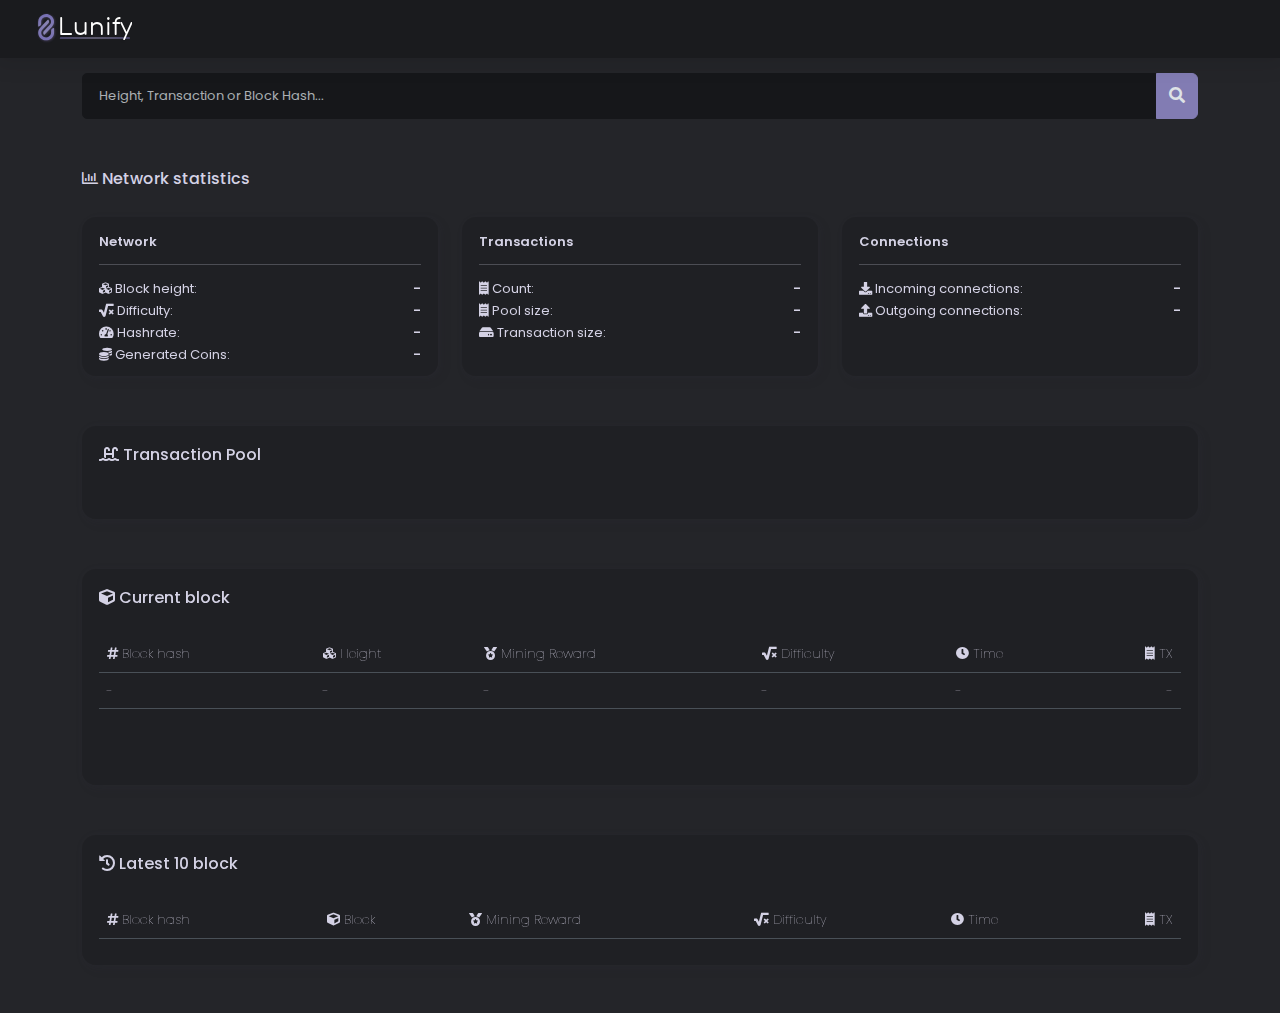
<file: index.html>
<!DOCTYPE html>
<html lang="en" data-bs-theme="dark">

<head>
  <meta charset="utf-8">
  <meta name="viewport" content="width=device-width, initial-scale=1">
  <title>Lunify - Block Explorer</title>

  <link href="/img/logo.png" rel="shortcut icon" type="image/x-icon">

  <link rel="stylesheet" href="https://cdnjs.cloudflare.com/ajax/libs/font-awesome/5.15.4/css/all.min.css" integrity="sha512-1ycn6IcaQQ40/MKBW2W4Rhis/DbILU74C1vSrLJxCq57o941Ym01SwNsOMqvEBFlcgUa6xLiPY/NS5R+E6ztJQ==" crossorigin="anonymous" referrerpolicy="no-referrer">

  <link href="/css/bootstrap.min.css" rel="stylesheet">
  <link href="/css/style.css" rel="stylesheet">
</head>

<body>
  <header data-bs-theme="dark">
    <nav class="navbar navbar-expand-md navbar-dark fixed-top bg-dark ps-4 pe-4">
      <div class="container-fluid">
        <a class="navbar-brand" href="/">
          <img src="/img/logo_with_text.svg">
        </a>
      </div>
    </nav>
  </header>

  <main class="more">
    <div class="container">
      
      <div class="input-group mb-3">
        <input type="text" class="form-control" id="searchBar" placeholder="Height, Transaction or Block Hash...">
        <button class="btn btn-theme" onclick="searchBlockTX()" type="button" id="button-addon2"><i class="fas fa-search"></i></button>
      </div>
      
      <div class="mt-50">
        <h5 class="mb-4"><i class="far fa-chart-bar"></i> Network statistics</h5>

        <div class="row p-0 fs-13">
          <div class="col-12 col-md-4">
            <div class="transparantCard h-100">
              <span class="fw-600">Network</span>
              <hr class="margin-13-0">
              <div class="lh-22">
                <div class="d-flex justify-content-between">
                  <span><i class="fas fa-cubes"></i> Block height:</span>
                  <span id="blockHeight" class="fw-600">-</span>
                </div>
                <div class="d-flex justify-content-between">
                  <span><i class="fas fa-square-root-alt"></i> Difficulty:</span>
                  <span id="difficulty" class="fw-600">-</span>
                </div>
                <div class="d-flex justify-content-between">
                  <span><i class="fas fa-tachometer-alt"></i> Hashrate:</span>
                  <span id="hashrate" class="fw-600">-</span>
                </div>
                <div class="d-flex justify-content-between">
                  <span><i class="fas fa-coins"></i> Generated Coins:</span>
                  <span id="generatedCoins" class="fw-600">-</span>
                </div>
              </div>
            </div>
          </div>
          <div class="col-12 col-md-4 mt-4 mt-md-0">
            <div class="transparantCard h-100">
              <span class="fw-600">Transactions</span>
              <hr class="margin-13-0">
              <div class="lh-22">
                <div class="d-flex justify-content-between">
                  <span><i class="fas fa-receipt"></i> Count:</span>
                  <span id="txCount" class="fw-600">-</span>
                </div>
                <div class="d-flex justify-content-between">
                  <span><i class="fas fa-receipt"></i> Pool size:</span>
                  <span id="txPoolSize" class="fw-600">-</span>
                </div>
                <div class="d-flex justify-content-between">
                  <span><i class="fas fa-hdd"></i> Transaction size:</span>
                  <span id="txSize" class="fw-600">-</span>
                </div>
              </div>
            </div>
          </div>
          <div class="col-12 col-md-4 mt-4 mt-md-0">
            <div class="transparantCard h-100">
              <span class="fw-600">Connections</span>
              <hr class="margin-13-0">
              <div class="lh-22">
                <div class="d-flex justify-content-between">
                  <span><i class="fas fa-download"></i> Incoming connections:</span>
                  <span id="conIn" class="fw-600">-</span>
                </div>
                <div class="d-flex justify-content-between">
                  <span><i class="fas fa-upload"></i> Outgoing connections:</span>
                  <span id="conOut" class="fw-600">-</span>
                </div>
              </div>
            </div>
          </div>
        </div>
      </div>

      <div class="mt-50 transparantCard">
        <h5 class="mb-4"><i class="fas fa-swimming-pool"></i> Transaction Pool</h5>

        <div class="table-responsive">
          <table class="table">
            <thead id="poolThead"></thead>
            <tbody id="poolTbody"></tbody>
          </table>
        </div>
      </div>

      <div class="mt-50 transparantCard">
        <h5 class="mb-4"><i class="fas fa-cube"></i> Current block</h5>

        <div class="table-responsive">
          <table class="table">
            <thead>
              <tr>
                <th><i class="fas fa-hashtag"></i> Block hash</th>
                <th><i class="fas fa-cubes"></i> Height</th>
                <th><i class="fas fa-medal"></i> Mining Reward</th>
                <th><i class="fas fa-square-root-alt"></i> Difficulty</th>
                <th><i class="fas fa-clock"></i> Time</th>
                <th class="text-end"><i class="fas fa-receipt"></i> TX</th>
              </tr>
            </thead>
            <tbody>
              <tr>
                <th id="cbHash">-</th>
                <th id="cbHeight">-</th>
                <th id="cbReward">-</th>
                <th id="cbDifficulty">-</th>
                <th id="cbTime">-</th>
                <th id="cbTX" class="text-end">-</th>
              </tr>
            </tbody>
          </table>
        </div>

        <div class="table-responsive">
          <table class="table" style="margin-top:34px;">
            <thead id="cbTxsThead"></thead>
            <tbody id="cbTxsTbody"></tbody>
          </table>
        </div>
      </div>

      <div class="mt-50 transparantCard mb-5">
        <h5 class="mb-4"><i class="fas fa-history"></i> Latest 10 block</h5>

        <div class="table-responsive">
          <table class="table">
            <thead>
              <tr>
                <th><i class="fas fa-hashtag"></i> Block hash</th>
                <th><i class="fas fa-cube"></i> Block</th>
                <th><i class="fas fa-medal"></i> Mining Reward</th>
                <th><i class="fas fa-square-root-alt"></i> Difficulty</th>
                <th><i class="fas fa-clock"></i> Time</th>
                <th class="text-end"><i class="fas fa-receipt"></i> TX</th>
              </tr>
            </thead>
            <tbody id="last10Blocks"></tbody>
          </table>
        </div>
      </div>

    </div>
  </main>

  <script src="/js/bootstrap.bundle.min.js"></script>
  <script src="/js/moment.js"></script>
  <script src="/js/config.js"></script>
  <script src="/js/doms.js"></script>
  <script src="/js/utils.js"></script>

  <script src="/js/core.js"></script>
  <script src="/js/search.js"></script>
  <script src="/js/statistics.js"></script>
  <script src="/js/index.js"></script>
</body>
</html>
</file>
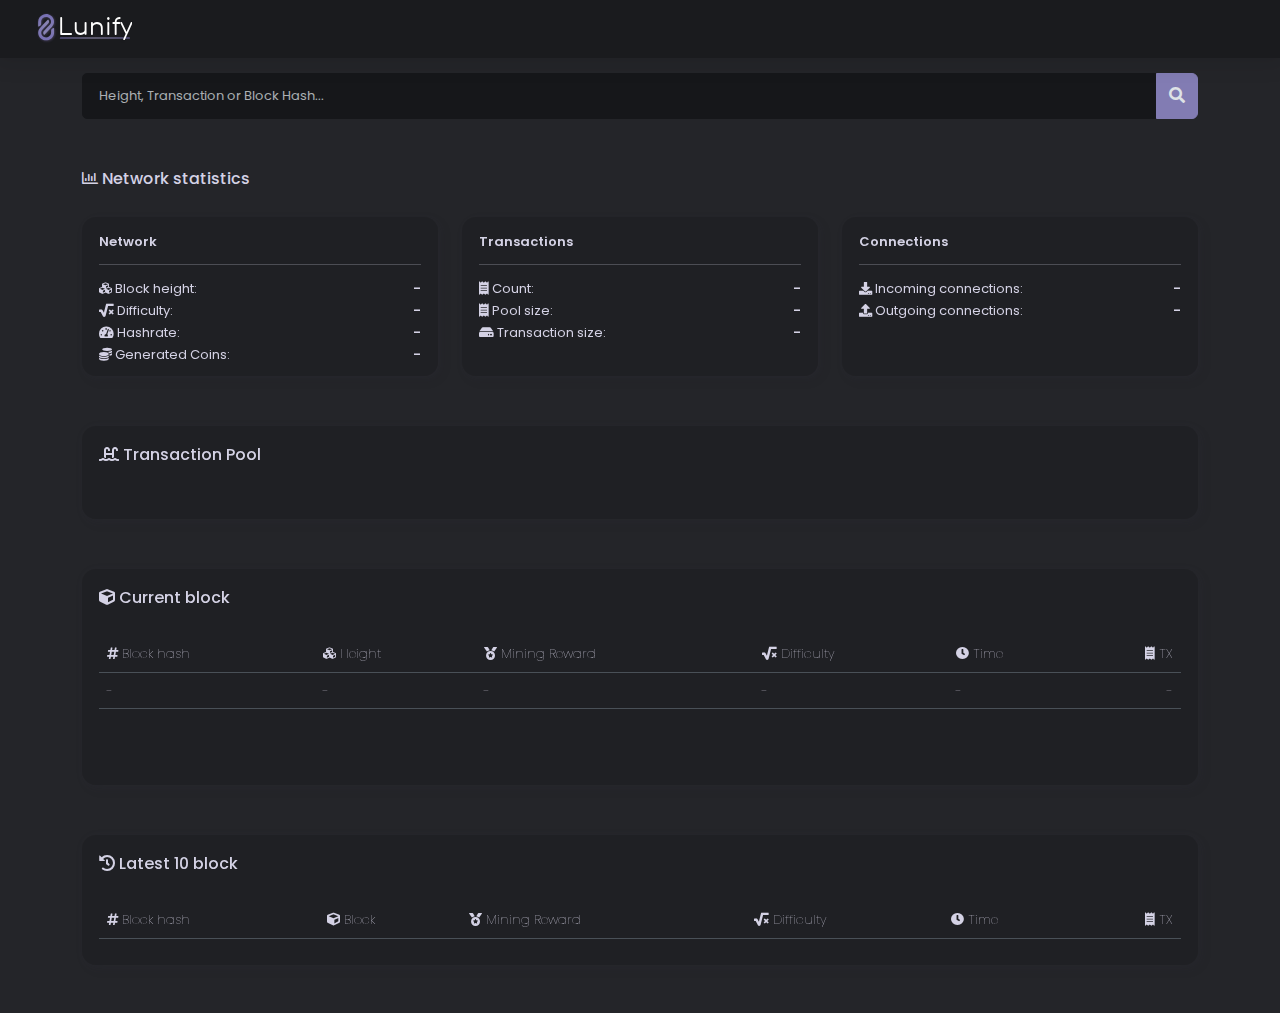
<file: block.html>
<!DOCTYPE html>
<html lang="en" data-bs-theme="dark">

<head>
  <meta charset="utf-8">
  <meta name="viewport" content="width=device-width, initial-scale=1">
  <title>Lunify - Block</title>

  <link href="/img/logo.png" rel="shortcut icon" type="image/x-icon">

  <link rel="stylesheet" href="https://cdnjs.cloudflare.com/ajax/libs/font-awesome/5.15.4/css/all.min.css" integrity="sha512-1ycn6IcaQQ40/MKBW2W4Rhis/DbILU74C1vSrLJxCq57o941Ym01SwNsOMqvEBFlcgUa6xLiPY/NS5R+E6ztJQ==" crossorigin="anonymous" referrerpolicy="no-referrer">

  <link href="/css/bootstrap.min.css" rel="stylesheet">
  <link href="/css/style.css" rel="stylesheet">
</head>

<body>
  <header data-bs-theme="dark">
    <nav class="navbar navbar-expand-md navbar-dark fixed-top bg-dark ps-4 pe-4">
      <div class="container-fluid">
        <a class="navbar-brand" href="/">
          <img src="/img/logo_with_text.svg">
        </a>
      </div>
    </nav>
  </header>

  <main class="more">
    <div class="container">
      
      <div class="input-group mb-3">
        <input type="text" class="form-control" id="searchBar" placeholder="Height, Transaction or Block Hash...">
        <button class="btn btn-theme" onclick="searchBlockTX()" type="button" id="button-addon2"><i class="fas fa-search"></i></button>
      </div>
      
      <div class="mt-50 transparantCard">
        <h5 class="mb-4"><i class="fas fa-cube"></i>&nbsp;&nbsp;&nbsp;<i class="fas fa-caret-left" id="previousBlock"></i>&nbsp;&nbsp;Block&nbsp;&nbsp;<i class="fas fa-caret-right" id="nextBlock"></i>&nbsp;&nbsp;&nbsp;<span class="fw-600 word-break" id="blockHash">-</span></h5>

        <div class="informationUnit">
          <div class="row" style="font-size: 13px;">
            <div class="col-12 col-md-4">
              <div class="informationTable">
                <div class="infoItem">
                  <span><i class="fas fa-cubes"></i> Height</span>
                  <span id="cbHeight">-</span>
                </div>
                <div class="infoItem">
                  <span><i class="fas fa-clock"></i> Timestamp</span>
                  <span id="cbTime">-</span>
                </div>
                <div class="infoItem">
                  <span><i class="fas fa-square-root-alt"></i> Difficulty</span>
                  <span id="cbDifficulty">-</span>
                </div>
              </div>
            </div>
            <div class="col-12 col-md-4">
              <div class="informationTable">
                <div class="infoItem">
                  <span><i class="fas fa-hdd"></i> Block size</span>
                  <span id="cbBlockSize">-</span>
                </div>
                <div class="infoItem">
                  <span><i class="fas fa-coins"></i> Total generated coins</span>
                  <span id="cbGeneratedCoins">-</span>
                </div>
                <div class="infoItem">
                  <span><i class="fas fa-receipt"></i> Transactions</span>
                  <span id="cbTX">-</span>
                </div>
              </div>
            </div>
            <div class="col-12 col-md-4">
              <div class="informationTable">
                <div class="infoItem">
                  <span><i class="fas fa-medal"></i> Block Reward</span>
                  <span id="cbReward">-</span>
                </div>
                <div class="infoItem">
                  <span><i class="fas fa-unlock"></i> Unlocked Block</span>
                  <span id="cbUnlocked">-</span>
                </div>
              </div>
            </div>
          </div>
        </div>
      </div>

      <div class="mt-50">
        <div class="transparantCard">
          <h5 class="mb-4"><i class="fas fa-receipt"></i> Coinbase Transaction <span id="coinbaseType"></span></h5>

          <table class="table">
            <thead>
              <tr>
                <th><i class="fas fa-hashtag"></i> Hash</th>
                <th><i class="fas fa-coins"></i> Amount</th>
              </tr>
            </thead>
            <tbody id="cbTxsTbodyCoinbase"></tbody>
          </table>
        </div>
      </div>
      
      <div class="mt-50">
        <div class="transparantCard">
          <h5 class="mb-4"><i class="fas fa-receipt"></i> Transactions (<span id="txCountBlock">-</span>)</h5>
          
          <table class="table">
            <thead id="cbTxsThead"></thead>
            <tbody id="cbTxsTbody"></tbody>
          </table>
        </div>
      </div>

      <div class="mt-50 mb-5">
        <h5 class="mb-4"><i class="far fa-chart-bar"></i> Network statistics</h5>

        <div class="row p-0 fs-13">
          <div class="col-12 col-md-4">
            <div class="transparantCard h-100">
              <span class="fw-600">Network</span>
              <hr class="margin-13-0">
              <div class="lh-22">
                <div class="d-flex justify-content-between">
                  <span><i class="fas fa-cubes"></i> Block height:</span>
                  <span id="blockHeight" class="fw-600">-</span>
                </div>
                <div class="d-flex justify-content-between">
                  <span><i class="fas fa-square-root-alt"></i> Difficulty:</span>
                  <span id="difficulty" class="fw-600">-</span>
                </div>
                <div class="d-flex justify-content-between">
                  <span><i class="fas fa-tachometer-alt"></i> Hashrate:</span>
                  <span id="hashrate" class="fw-600">-</span>
                </div>
                <div class="d-flex justify-content-between">
                  <span><i class="fas fa-coins"></i> Generated Coins:</span>
                  <span id="generatedCoins" class="fw-600">-</span>
                </div>
              </div>
            </div>
          </div>
          <div class="col-12 col-md-4 mt-4 mt-md-0">
            <div class="transparantCard h-100">
              <span class="fw-600">Transactions</span>
              <hr class="margin-13-0">
              <div class="lh-22">
                <div class="d-flex justify-content-between">
                  <span><i class="fas fa-receipt"></i> Count:</span>
                  <span id="txCount" class="fw-600">-</span>
                </div>
                <div class="d-flex justify-content-between">
                  <span><i class="fas fa-receipt"></i> Pool size:</span>
                  <span id="txPoolSize" class="fw-600">-</span>
                </div>
                <div class="d-flex justify-content-between">
                  <span><i class="fas fa-hdd"></i> Transaction size:</span>
                  <span id="txSize" class="fw-600">-</span>
                </div>
              </div>
            </div>
          </div>
          <div class="col-12 col-md-4 mt-4 mt-md-0">
            <div class="transparantCard h-100">
              <span class="fw-600">Connections</span>
              <hr class="margin-13-0">
              <div class="lh-22">
                <div class="d-flex justify-content-between">
                  <span><i class="fas fa-download"></i> Incoming connections:</span>
                  <span id="conIn" class="fw-600">-</span>
                </div>
                <div class="d-flex justify-content-between">
                  <span><i class="fas fa-upload"></i> Outgoing connections:</span>
                  <span id="conOut" class="fw-600">-</span>
                </div>
              </div>
            </div>
          </div>
        </div>
      </div>

    </div>
  </main>

  <script src="/js/bootstrap.bundle.min.js"></script>
  <script src="/js/moment.js"></script>
  <script src="/js/config.js"></script>
  <script src="/js/doms.js"></script>
  <script src="/js/utils.js"></script>

  <script src="/js/core.js"></script>
  <script src="/js/search.js"></script>
  <script src="/js/statistics.js"></script>
  <script src="/js/block.js"></script>
</body>
</html>
</file>
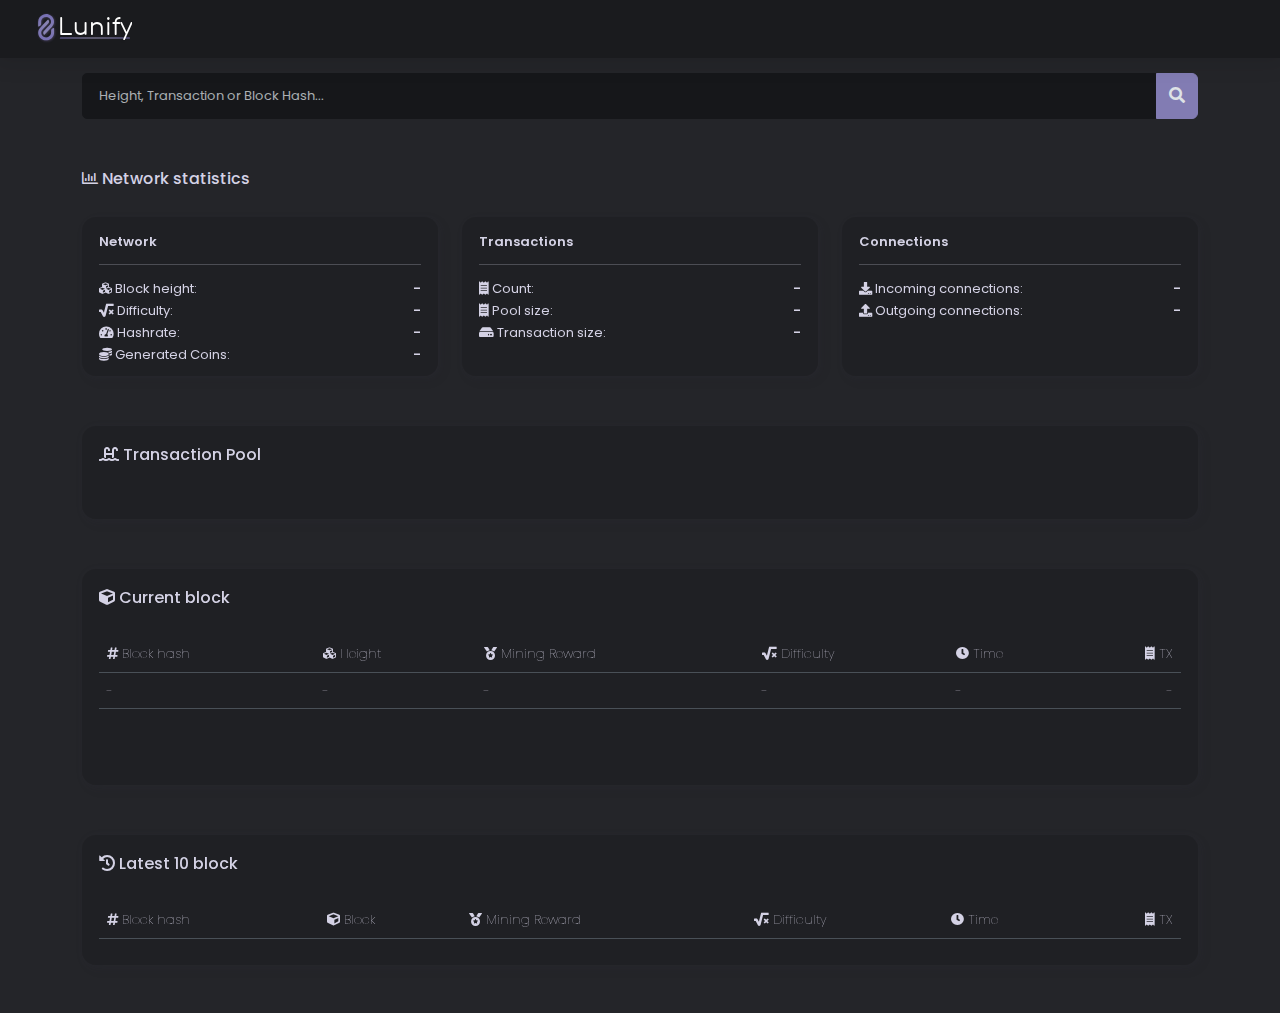
<file: tx.html>
<!DOCTYPE html>
<html lang="en" data-bs-theme="dark">

<head>
  <meta charset="utf-8">
  <meta name="viewport" content="width=device-width, initial-scale=1">
  <title>Lunify - TX</title>

  <link href="/img/logo.png" rel="shortcut icon" type="image/x-icon">

  <link rel="stylesheet" href="https://cdnjs.cloudflare.com/ajax/libs/font-awesome/5.15.4/css/all.min.css" integrity="sha512-1ycn6IcaQQ40/MKBW2W4Rhis/DbILU74C1vSrLJxCq57o941Ym01SwNsOMqvEBFlcgUa6xLiPY/NS5R+E6ztJQ==" crossorigin="anonymous" referrerpolicy="no-referrer">

  <link href="/css/bootstrap.min.css" rel="stylesheet">
  <link href="/css/style.css" rel="stylesheet">
</head>

<body>
  <header data-bs-theme="dark">
    <nav class="navbar navbar-expand-md navbar-dark fixed-top bg-dark ps-4 pe-4">
      <div class="container-fluid">
        <a class="navbar-brand" href="/">
          <img src="/img/logo_with_text.svg">
        </a>
      </div>
    </nav>
  </header>

  <main class="more">
    <div class="container">
      
      <div class="input-group mb-3">
        <input type="text" class="form-control" id="searchBar" placeholder="Height, Transaction or Block Hash...">
        <button class="btn btn-theme" onclick="searchBlockTX()" type="button" id="button-addon2"><i class="fas fa-search"></i></button>
      </div>
      
      <div class="mt-50 transparantCard">
        <h5 class="mb-4"><i class="fas fa-receipt"></i>&nbsp;&nbsp;&nbsp;TX&nbsp;&nbsp;&nbsp;<span class="fw-600 word-break" id="txHash">-</span></h5>

        <div class="informationUnit">
          <div class="row" style="font-size: 13px;">
            <div class="col-12 col-md-4">
              <div class="informationTable">
                <div class="infoItem">
                  <span><i class="fas fa-cubes"></i> Height</span>
                  <span id="txHeight">-</span>
                </div>
                <div class="infoItem">
                  <span><i class="fas fa-check"></i> Confirmations</span>
                  <span id="txConfirmations">-</span>
                </div>
                <div class="infoItem">
                  <span><i class="fas fa-clock"></i> Timestamp</span>
                  <span id="txTimestamp">-</span>
                </div>
              </div>
            </div>
            <div class="col-12 col-md-4">
              <div class="informationTable">
                <div class="infoItem">
                  <span><i class="fas fa-coins"></i> Total Output</span>
                  <span id="txSumOutputs">-</span>
                </div>
                <div class="infoItem">
                  <span><i class="fas fa-coins"></i> Fee</span>
                  <span id="txFee">-</span>
                </div>
                <div class="infoItem">
                  <span><i class="fas fa-blender"></i> Mixins</span>
                  <span id="txRingSize">-</span>
                </div>
              </div>
            </div>
            <div class="col-12 col-md-4">
              <div class="informationTable">
                <div class="infoItem">
                  <span><i class="fas fa-hdd"></i> Size</span>
                  <span id="txSizee">-</span>
                </div>
                <div class="infoItem">
                  <span><i class="fas fa-unlock"></i> Unlocked</span>
                  <span id="txUnlocked">-</span>
                </div>
                <div class="infoItem">
                  <span><i class="fas fa-cube"></i> Coinbase</span>
                  <span id="txCoinbase">-</span>
                </div>
              </div>
            </div>
          </div>

          <div style="display: flex; flex-direction: column; font-size: 13px;">
            <span style="padding-top: 3px; margin-bottom: 3px; padding-bottom: 2px; border-bottom: 1px solid gray; border-top: 1px solid gray;">
              <i class="fas fa-hashtag"></i> Extra:&nbsp;<span style="word-break: break-all;" id="txExtra">-</span>
            </span>
            <span style="margin-bottom: 3px; padding-bottom: 2px; ">
              <i class="fas fa-fingerprint"></i> Payment ID: <span style="word-break: break-all;" id="txPID">-</span>
            </span>
          </div>
        </div>
      </div>

      <div class="mt-50">
        <div class="transparantCard">
          <h5 class="mb-4"><i class="fas fa-receipt"></i> Inputs (<span id="txInputs">-</span>)</h5>

          <table class="table">
            <thead>
              <tr>
                <th></th>
                <th>Amount</th>
                <th>Key Image</th>
              </tr>
            </thead>
            <tbody class="noBorder" id="txVins"></tbody>
          </table>
        </div>
      </div>

      <div class="mt-50">
        <div class="transparantCard">
          <h5 class="mb-4"><i class="fas fa-receipt"></i> Outputs (<span id="txOuputs">-</span>)</h5>
          
          <table class="table">
            <thead>
              <tr>
                <th>Amount</th>
                <th>Public Key</th>
              </tr>
            </thead>
            <tbody id="txVouts"></tbody>
          </table>
        </div>
      </div>

      <div class="mt-50 mb-5">
        <h5 class="mb-4"><i class="far fa-chart-bar"></i> Network statistics</h5>

        <div class="row p-0 fs-13">
          <div class="col-12 col-md-4">
            <div class="transparantCard h-100">
              <span class="fw-600">Network</span>
              <hr class="margin-13-0">
              <div class="lh-22">
                <div class="d-flex justify-content-between">
                  <span><i class="fas fa-cubes"></i> Block height:</span>
                  <span id="blockHeight" class="fw-600">-</span>
                </div>
                <div class="d-flex justify-content-between">
                  <span><i class="fas fa-square-root-alt"></i> Difficulty:</span>
                  <span id="difficulty" class="fw-600">-</span>
                </div>
                <div class="d-flex justify-content-between">
                  <span><i class="fas fa-tachometer-alt"></i> Hashrate:</span>
                  <span id="hashrate" class="fw-600">-</span>
                </div>
                <div class="d-flex justify-content-between">
                  <span><i class="fas fa-coins"></i> Generated Coins:</span>
                  <span id="generatedCoins" class="fw-600">-</span>
                </div>
              </div>
            </div>
          </div>
          <div class="col-12 col-md-4 mt-4 mt-md-0">
            <div class="transparantCard h-100">
              <span class="fw-600">Transactions</span>
              <hr class="margin-13-0">
              <div class="lh-22">
                <div class="d-flex justify-content-between">
                  <span><i class="fas fa-receipt"></i> Count:</span>
                  <span id="txCount" class="fw-600">-</span>
                </div>
                <div class="d-flex justify-content-between">
                  <span><i class="fas fa-receipt"></i> Pool size:</span>
                  <span id="txPoolSize" class="fw-600">-</span>
                </div>
                <div class="d-flex justify-content-between">
                  <span><i class="fas fa-hdd"></i> Transaction size:</span>
                  <span id="txSize" class="fw-600">-</span>
                </div>
              </div>
            </div>
          </div>
          <div class="col-12 col-md-4 mt-4 mt-md-0">
            <div class="transparantCard h-100">
              <span class="fw-600">Connections</span>
              <hr class="margin-13-0">
              <div class="lh-22">
                <div class="d-flex justify-content-between">
                  <span><i class="fas fa-download"></i> Incoming connections:</span>
                  <span id="conIn" class="fw-600">-</span>
                </div>
                <div class="d-flex justify-content-between">
                  <span><i class="fas fa-upload"></i> Outgoing connections:</span>
                  <span id="conOut" class="fw-600">-</span>
                </div>
              </div>
            </div>
          </div>
        </div>
      </div>

    </div>
  </main>

  <script src="/js/bootstrap.bundle.min.js"></script>
  <script src="/js/moment.js"></script>
  <script src="/js/config.js"></script>
  <script src="/js/doms.js"></script>
  <script src="/js/utils.js"></script>

  <script src="/js/core.js"></script>
  <script src="/js/search.js"></script>
  <script src="/js/statistics.js"></script>
  <script src="/js/tx.js"></script>
</body>
</html>
</file>
<file: css/style.css>
@import url(https://fonts.googleapis.com/css2?family=Poppins:wght@400;600;700&display=swap);.u-ratio {
  position: relative;
  overflow: hidden
}

body {
  background-color: #242529;
  font-family: Poppins;
  color:#d4d2e5;
}

main {
  margin-top:56px;
}

main.more {
  margin-top: 73px;
}

.navbar {
  background-color: #1a1b1e !important;
  box-shadow: 0 1px 20px 6px rgb(0 0 0 / 9%);
}

.navbar-brand img {
  height: 31px;
  position: relative;
  top: -2px;
}

.form-control {
  color: #a5adc2;
  background-color: #16171a;
  font-size: 13px;
  padding: 12px 16px;
  border-radius: 5px;
  border:1px solid #16171a;
}

.form-control:focus {
  box-shadow:none!important;
  border:1px solid #827CB3;
  background-color: #16171a;
}

.btn-theme {
  background-color:#827CB3;
  border:1px solid #827CB3;
}

.btn-theme:hover {
  background-color:#6c669b;
  border:1px solid #6c669b;
}

hr {
  border-top-color: #d4d2e5!important;
}

h5 {
  color:#d4d2e5;
  font-size: 16px;
  line-height: 20px;
  padding-bottom: 4px;
  margin: 4px 0;
}

.mt-50 {
  margin-top:50px;
}

.mt-80 {
  margin-top:80px;
}

.fs-13 {
  font-size:13px;
}

.fw-600 {
  font-weight: 600;
}

.lh-22 {
  line-height: 22px;
}

.margin-13-0 {
  margin: 13px 0px;
}

table tr th,
table tr td {
  background-color: #00000000!important;
  color:#d4d2e5!important;
  font-weight:100;
  font-size: 13px;
}

a {
  color:#9891d3;
  text-decoration: none;
  transition:all .25s ease-in-out;
}

a:hover {
  color:#7e78b6;
  text-decoration: underline;
}

.cGreen {
  color:#78c2a4;
}

.cRed {
  color:#c27878;
}

.transparantCard {
  background-color: #0000001f;
  border-radius: 14px;
  padding: 15px 17px 10px 17px;
  backdrop-filter: blur(2px);
  box-shadow: 2px 2px .6em 0 rgb(88 85 117 / 9%), 4px 4px 12px 0 rgb(0 0 0 / 8%);
}

.h-100 {
  height:100%;
}

.word-break {
  word-wrap: break-word;
}

.informationUnit .informationTable .infoItem {
  display:flex;
  justify-content: space-between;
  border-bottom:1px solid gray;
  margin-bottom: 3px;
  padding-bottom: 2px;
}

.cur-pointer {
  cursor:pointer;
}

code {
  background-color: rgb(0 0 0 / 21%);
  padding: 4px 7px 5px 7px;
  border-radius: 5px;
  color:#928bcb;
}

.ff-monospace {
  font-family: monospace;
}

/* Desktop */
@media (min-width:768px) {
  .informationUnit .information .infoItem:last-child {
    border:0px;
  }
}

/* Mobile */
@media (max-width:768px) {
  .informationUnit .row .col-12:last-child .informationTable .infoItem:last-child {
    border:0px;
  }

  .informationUnit .informationTable .infoItem {
    margin-bottom: 5px;
    padding-bottom: 4px;
  }
}
</file>
